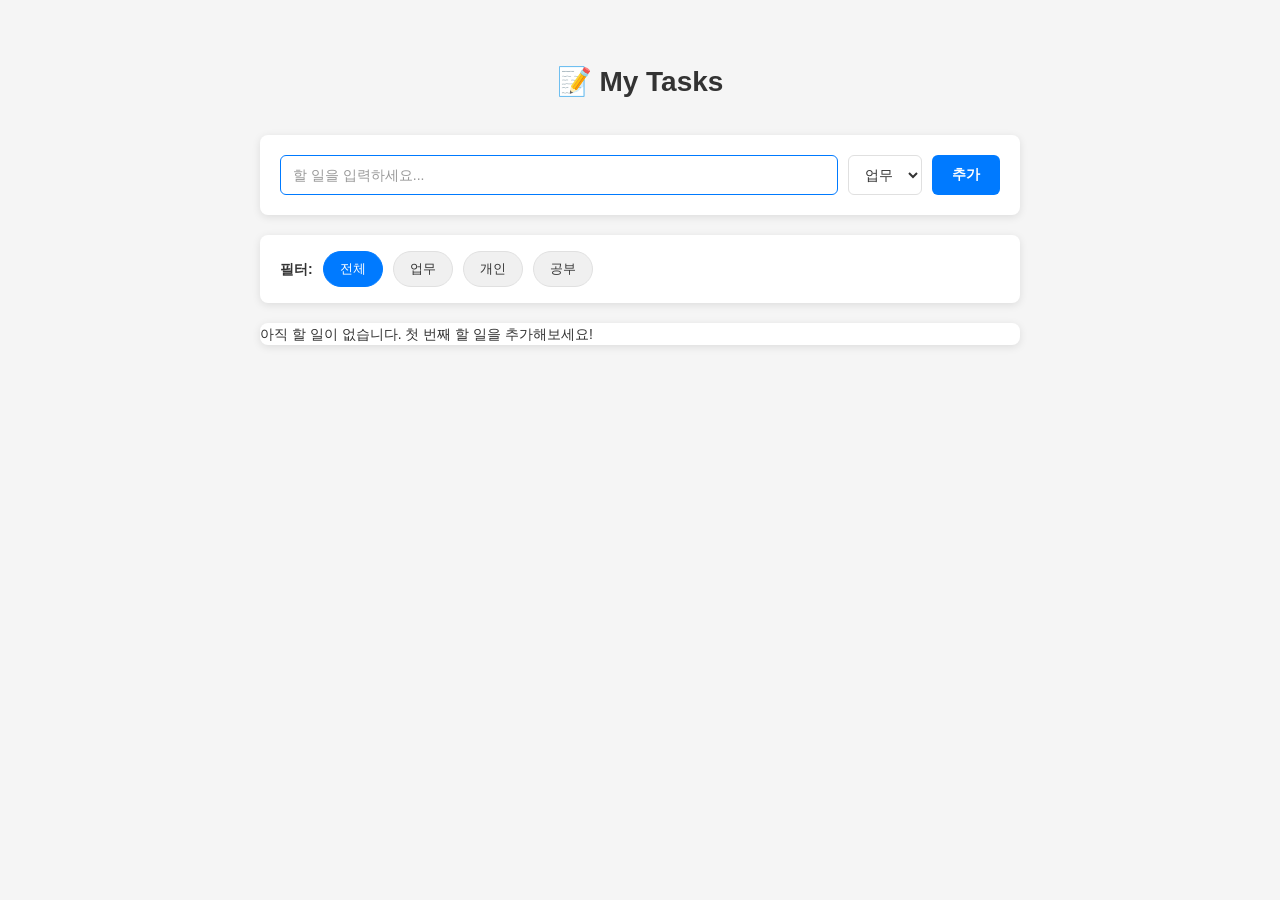
<file: study-02/index.html>
<!DOCTYPE html>
<html lang="ko">
<head>
  <meta charset="UTF-8">
  <meta name="viewport" content="width=device-width, initial-scale=1.0">
  <title>My Tasks - 할 일 관리 앱</title>
  <link rel="stylesheet" href="./styles.css">
</head>
<body>
  <div class="container">
    <!-- 제목 -->
    <h1>📝 My Tasks</h1>
    
    <!-- 입력 영역 -->
    <div class="input-section">
      <input 
        type="text" 
        id="todoInput" 
        placeholder="할 일을 입력하세요..."
        autocomplete="off"
      >
      <select id="categorySelect" class="category-select">
        <option value="work">업무</option>
        <option value="personal">개인</option>
        <option value="study">공부</option>
      </select>
      <button id="addBtn">추가</button>
    </div>
    
    <!-- 필터 섹션 -->
    <div class="filter-section">
      <span class="filter-label">필터:</span>
      <button class="filter-btn active" data-filter="all">전체</button>
      <button class="filter-btn" data-filter="work">업무</button>
      <button class="filter-btn" data-filter="personal">개인</button>
      <button class="filter-btn" data-filter="study">공부</button>
    </div>
    
    <!-- 할 일 목록 -->
    <ul id="todoList" class="todo-list"></ul>
  </div>
  
  <script src="./script.js"></script>
</body>
</html>
</file>
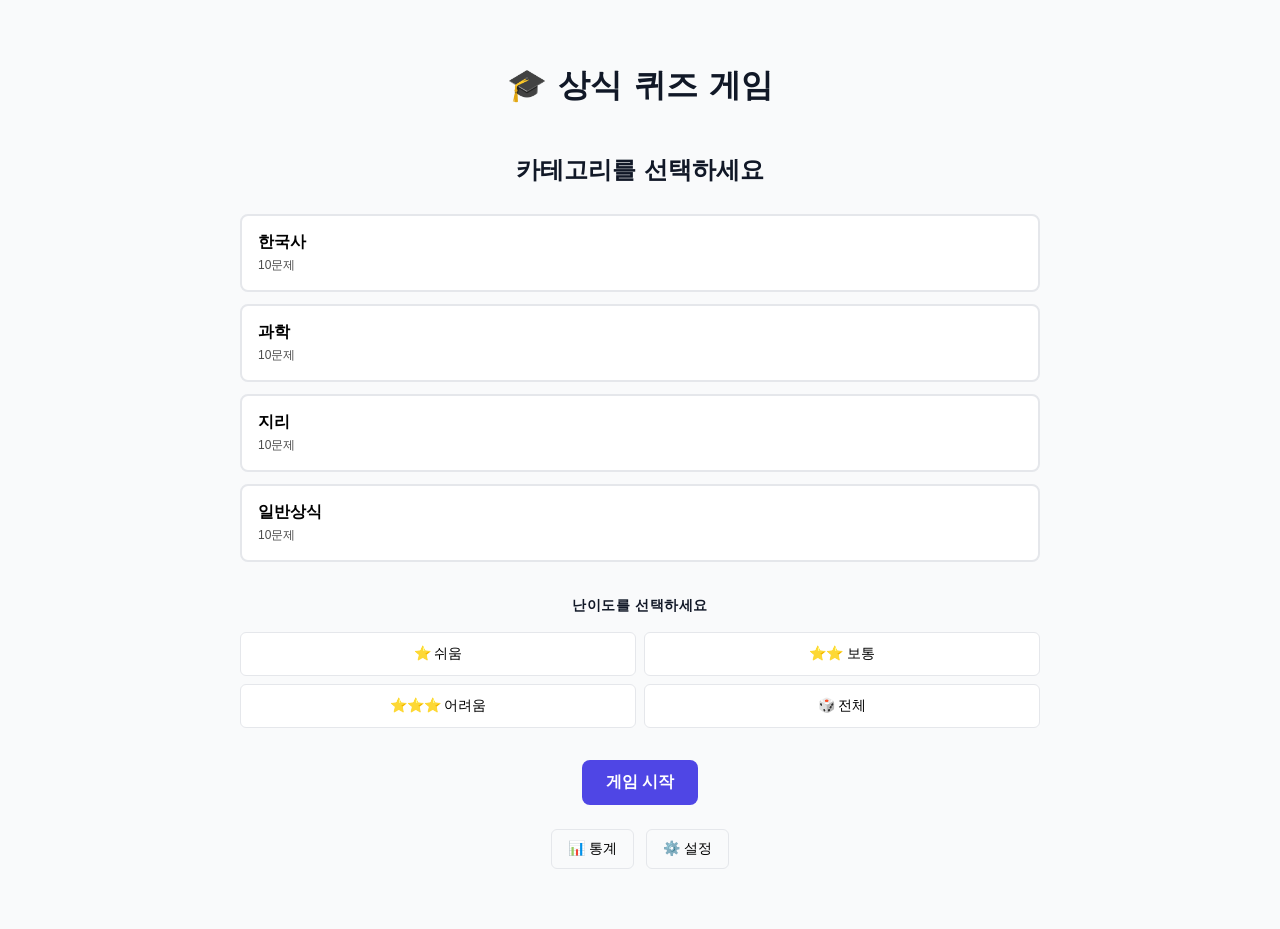
<file: study-03/index.html>
<!DOCTYPE html>
<html lang="ko">
<head>
  <meta charset="UTF-8">
  <meta name="viewport" content="width=device-width, initial-scale=1.0">
  <title>상식 퀴즈 게임</title>
  <link rel="stylesheet" href="./styles.css">
</head>
<body>
  <div class="container">
    <!-- 헤더 -->
    <header class="header">
      <h1>🎓 상식 퀴즈 게임</h1>
    </header>

    <!-- 메인 홈 화면 (screen-home) -->
    <div id="screenHome" class="screen active">
      <div class="home-content">
        <h2>카테고리를 선택하세요</h2>
        
        <!-- 카테고리 버튼 -->
        <div class="category-buttons">
          <button class="category-btn" onclick="selectCategory('korean')">
            <span class="category-title">한국사</span>
            <span class="category-count">10문제</span>
          </button>
          <button class="category-btn" onclick="selectCategory('science')">
            <span class="category-title">과학</span>
            <span class="category-count">10문제</span>
          </button>
          <button class="category-btn" onclick="selectCategory('geography')">
            <span class="category-title">지리</span>
            <span class="category-count">10문제</span>
          </button>
          <button class="category-btn" onclick="selectCategory('general')">
            <span class="category-title">일반상식</span>
            <span class="category-count">10문제</span>
          </button>
        </div>

        <!-- 난이도 선택 -->
        <div class="difficulty-section">
          <h3>난이도를 선택하세요</h3>
          <div class="difficulty-buttons">
            <button class="difficulty-btn difficulty-easy" onclick="selectDifficulty('easy')">
              ⭐ 쉬움
            </button>
            <button class="difficulty-btn difficulty-medium" onclick="selectDifficulty('medium')">
              ⭐⭐ 보통
            </button>
            <button class="difficulty-btn difficulty-hard" onclick="selectDifficulty('hard')">
              ⭐⭐⭐ 어려움
            </button>
            <button class="difficulty-btn difficulty-all" onclick="selectDifficulty('all')">
              🎲 전체
            </button>
          </div>
        </div>

        <!-- 게임 시작 버튼 -->
        <div class="button-group">
          <button id="startBtn" class="btn btn-primary" onclick="startGame()">게임 시작</button>
        </div>

        <!-- 통계 및 설정 -->
        <div class="footer-buttons">
          <button class="btn-icon" onclick="showStats()">📊 통계</button>
          <button class="btn-icon" onclick="showSettings()">⚙️ 설정</button>
        </div>
      </div>
    </div>

    <!-- 게임 진행 화면 (screen-game) -->
    <div id="screenGame" class="screen">
      <!-- 상단 정보 바 -->
      <div class="game-header">
        <div class="game-info">
          <span id="gameCategory" class="category-label">한국사</span>
          <span id="gameProgress" class="progress-text">문제 1/10</span>
        </div>
        <div class="game-score">
          <span id="gameScore" class="score-display">0점</span>
        </div>
      </div>

      <!-- 프로그래스 바 -->
      <div class="progress-bar-container">
        <div id="progressBar" class="progress-bar"></div>
      </div>

      <!-- 퀴즈 영역 -->
      <div class="quiz-container">
        <div class="quiz-content">
          <!-- 문제 -->
          <div class="question-section">
            <h2 id="questionText" class="question-text">문제를 불러오는 중...</h2>
            <div class="question-number" id="questionNumber">Q1/10</div>
          </div>

          <!-- 선택지 (보이지 않음 - STEP 1에서는 표시 전) -->
          <div id="optionsContainer" class="options-container"></div>

          <!-- 도움말 버튼 -->
          <div class="hint-section">
            <button id="hintBtn" class="btn btn-hint" onclick="showHint()">
              💡 도움말
            </button>
            <div id="hintText" class="hint-text" style="display: none;"></div>
          </div>

          <!-- 다음 버튼 (STEP 2에서 활성화) -->
          <div class="button-group">
            <button id="nextBtn" class="btn btn-secondary" onclick="nextQuestion()" style="display: none;">
              다음 문제 →
            </button>
          </div>
        </div>
      </div>

      <!-- 게임 나가기 버튼 -->
      <button id="exitBtn" class="btn btn-danger" onclick="exitGame()">게임 나가기</button>
    </div>

    <!-- 결과 화면 (screen-result) -->
    <div id="screenResult" class="screen">
      <div class="result-container">
        <div class="result-header">🎉 게임 완료!</div>
        <!-- 결과는 STEP 3에서 채워짐 -->
      </div>
    </div>

    <!-- 통계 화면 (screen-stats) -->
    <div id="screenStats" class="screen">
      <div class="stats-container">
        <!-- 통계는 STEP 3에서 채워짐 -->
      </div>
    </div>
  </div>

  <script src="./quizData.js"></script>
  <script src="./script.js"></script>
</body>
</html>
</file>
<file: study-02/styles.css>
/* ============================================
   CSS 변수 (Color Palette)
   ============================================ */
:root {
  --primary: #007AFF;
  --success: #34C759;
  --danger: #FF3B30;
  --bg: #F5F5F5;
  --card-bg: #FFFFFF;
  --text: #333333;
  --text-light: #999999;
  --border: #E0E0E0;
}

/* ============================================
   기본 스타일
   ============================================ */
* {
  margin: 0;
  padding: 0;
  box-sizing: border-box;
}

body {
  font-family: -apple-system, BlinkMacSystemFont, 'Segoe UI', Roboto, 'Helvetica Neue', Arial, sans-serif;
  background-color: var(--bg);
  color: var(--text);
  padding: 20px;
  font-size: 14px;
  line-height: 1.6;
}

/* ============================================
   컨테이너
   ============================================ */
.container {
  max-width: 800px;
  margin: 0 auto;
  padding: 40px 20px;
}

/* ============================================
   제목
   ============================================ */
h1 {
  font-size: 28px;
  font-weight: 700;
  text-align: center;
  margin-bottom: 30px;
  color: var(--text);
}

/* ============================================
   입력 영역
   ============================================ */
.input-section {
  display: flex;
  gap: 10px;
  background-color: var(--card-bg);
  padding: 20px;
  border-radius: 8px;
  margin-bottom: 20px;
  box-shadow: 0 2px 8px rgba(0, 0, 0, 0.1);
}

#todoInput {
  flex: 1;
  padding: 10px 12px;
  border: 1px solid var(--border);
  border-radius: 6px;
  font-size: 14px;
  outline: none;
  transition: border-color 0.3s ease;
}

#todoInput:focus {
  border-color: var(--primary);
}

#todoInput::placeholder {
  color: var(--text-light);
}

#addBtn {
  padding: 10px 20px;
  background-color: var(--primary);
  color: white;
  border: none;
  border-radius: 6px;
  font-size: 14px;
  font-weight: 600;
  cursor: pointer;
  transition: opacity 0.3s ease;
  white-space: nowrap;
}

#addBtn:hover {
  opacity: 0.85;
}

#addBtn:active {
  transform: scale(0.98);
}

/* ============================================
   카테고리 선택
   ============================================ */
.category-select {
  padding: 10px 12px;
  border: 1px solid var(--border);
  border-radius: 6px;
  font-size: 14px;
  background-color: white;
  color: var(--text);
  cursor: pointer;
  transition: border-color 0.3s ease;
  outline: none;
}

.category-select:focus {
  border-color: var(--primary);
}

/* ============================================
   필터 섹션
   ============================================ */
.filter-section {
  display: flex;
  align-items: center;
  gap: 10px;
  background-color: var(--card-bg);
  padding: 16px 20px;
  border-radius: 8px;
  margin-bottom: 20px;
  box-shadow: 0 2px 8px rgba(0, 0, 0, 0.1);
  flex-wrap: wrap;
}

.filter-label {
  font-weight: 600;
  color: var(--text);
  white-space: nowrap;
}

.filter-btn {
  padding: 8px 16px;
  background-color: #F0F0F0;
  color: var(--text);
  border: 1px solid var(--border);
  border-radius: 20px;
  font-size: 13px;
  cursor: pointer;
  transition: all 0.3s ease;
  white-space: nowrap;
}

.filter-btn:hover {
  background-color: #E8E8E8;
}

.filter-btn.active {
  background-color: var(--primary);
  color: white;
  border-color: var(--primary);
}

/* ============================================
   할 일 목록
   ============================================ */
.todo-list {
  list-style: none;
  background-color: var(--card-bg);
  border-radius: 8px;
  overflow: hidden;
  box-shadow: 0 2px 8px rgba(0, 0, 0, 0.1);
}

.todo-item {
  display: flex;
  align-items: center;
  gap: 12px;
  padding: 16px 20px;
  border-bottom: 1px solid var(--border);
  transition: all 0.3s ease;
}

.todo-item:last-child {
  border-bottom: none;
}

.todo-item:hover {
  background-color: #FAFAFA;
}

.todo-item.completed {
  opacity: 0.6;
}

.todo-item.completed .todo-text {
  text-decoration: line-through;
  color: var(--text-light);
}

/* ============================================
   체크박스
   ============================================ */
.todo-checkbox {
  width: 20px;
  height: 20px;
  cursor: pointer;
  flex-shrink: 0;
  accent-color: var(--success);
}

/* ============================================
   할 일 텍스트
   ============================================ */
.todo-text {
  flex: 1;
  user-select: none;
  word-break: break-word;
  color: var(--text);
  transition: color 0.3s ease;
}

/* ============================================
   카테고리 배지
   ============================================ */
.category-badge {
  padding: 4px 8px;
  border-radius: 4px;
  font-size: 11px;
  font-weight: 600;
  white-space: nowrap;
  flex-shrink: 0;
}

.category-badge.work {
  background-color: #E3F2FD;
  color: #1976D2;
}

.category-badge.personal {
  background-color: #FFF3E0;
  color: #E65100;
}

.category-badge.study {
  background-color: #F3E5F5;
  color: #7B1FA2;
}

/* ============================================
   삭제 버튼
   ============================================ */
.delete-btn {
  padding: 6px 10px;
  background-color: transparent;
  color: var(--danger);
  border: 1px solid var(--danger);
  border-radius: 4px;
  font-size: 12px;
  cursor: pointer;
  transition: all 0.3s ease;
  white-space: nowrap;
}

.delete-btn:hover {
  background-color: var(--danger);
  color: white;
}

/* ============================================
   반응형 디자인
   ============================================ */
@media (max-width: 768px) {
  .container {
    padding: 20px 10px;
  }

  h1 {
    font-size: 24px;
    margin-bottom: 20px;
  }

  .input-section {
    flex-direction: column;
    gap: 8px;
  }

  #addBtn {
    width: 100%;
  }

  .category-select {
    width: 100%;
  }

  .filter-section {
    gap: 8px;
  }

  .filter-label {
    width: 100%;
  }

  .filter-btn {
    flex: 1;
    min-width: 80px;
  }

  .todo-item {
    padding: 12px 16px;
    gap: 10px;
  }

  .category-badge {
    font-size: 10px;
  }

  .delete-btn {
    font-size: 11px;
    padding: 5px 8px;
  }
}

@media (max-width: 480px) {
  .container {
    padding: 16px 8px;
  }

  h1 {
    font-size: 20px;
    margin-bottom: 16px;
  }

  .input-section {
    padding: 16px;
  }

  .filter-section {
    padding: 12px 16px;
    gap: 6px;
  }

  .filter-label {
    font-size: 13px;
  }

  .filter-btn {
    font-size: 12px;
    padding: 6px 12px;
  }

  .todo-item {
    padding: 10px 12px;
  }

  .category-badge {
    font-size: 9px;
    padding: 3px 6px;
  }
}
</file>
<file: study-03/styles.css>
/* ===== CSS 변수 정의 ===== */
:root {
  --primary: #4F46E5;
  --success: #10B981;
  --danger: #EF4444;
  --bg: #F9FAFB;
  --card-bg: #FFFFFF;
  --text: #111827;
  --text-light: #6B7280;
  --border: #E5E7EB;
  --easy-color: #DBEAFE;
  --medium-color: #FCD34D;
  --hard-color: #FECACA;
  --all-color: #E9D5FF;
}

/* ===== 기본 스타일 ===== */
* {
  margin: 0;
  padding: 0;
  box-sizing: border-box;
}

body {
  font-family: system-ui, -apple-system, sans-serif;
  font-size: 16px;
  background-color: var(--bg);
  color: var(--text);
  padding: 20px;
  line-height: 1.6;
}

.container {
  max-width: 800px;
  margin: 0 auto;
  padding: 40px 0;
}

/* ===== 헤더 ===== */
.header {
  text-align: center;
  margin-bottom: 40px;
}

.header h1 {
  font-size: 32px;
  font-weight: 700;
  text-align: center;
  margin-bottom: 30px;
}

/* ===== 화면 전환 ===== */
.screen {
  display: none;
}

.screen.active {
  display: block;
}

/* ===== 홈 화면 ===== */
.home-content {
  text-align: center;
}

.home-content h2 {
  font-size: 24px;
  margin-bottom: 24px;
  font-weight: 600;
}

/* ===== 카테고리 버튼 ===== */
.category-buttons {
  display: flex;
  flex-direction: column;
  gap: 12px;
  margin-bottom: 32px;
}

.category-btn {
  display: flex;
  flex-direction: column;
  align-items: flex-start;
  justify-content: center;
  width: 100%;
  padding: 16px;
  border: 2px solid var(--border);
  border-radius: 8px;
  background-color: var(--card-bg);
  cursor: pointer;
  transition: all 0.2s ease;
  gap: 4px;
}

.category-btn:hover {
  background-color: rgba(79, 70, 229, 0.05);
  border-color: var(--primary);
  color: var(--primary);
}

.category-btn.active {
  background-color: var(--primary);
  color: white;
  border-color: var(--primary);
}

.category-title {
  font-weight: 600;
  font-size: 16px;
}

.category-count {
  font-size: 12px;
  opacity: 0.7;
}

/* ===== 난이도 선택 ===== */
.difficulty-section {
  margin-bottom: 32px;
}

.difficulty-section h3 {
  font-size: 14px;
  margin-bottom: 16px;
  font-weight: 600;
  text-transform: uppercase;
  letter-spacing: 0.5px;
}

.difficulty-buttons {
  display: grid;
  grid-template-columns: 1fr 1fr;
  gap: 8px;
}

.difficulty-btn {
  padding: 12px 16px;
  border: 1px solid var(--border);
  border-radius: 6px;
  background-color: var(--card-bg);
  cursor: pointer;
  transition: all 0.2s ease;
  font-size: 14px;
  font-weight: 500;
}

.difficulty-btn:hover {
  border-color: var(--primary);
  background-color: rgba(79, 70, 229, 0.05);
}

.difficulty-btn.active {
  color: var(--text);
  font-weight: 600;
}

.difficulty-easy.active {
  background-color: var(--easy-color);
  border-color: #0EA5E9;
}

.difficulty-medium.active {
  background-color: var(--medium-color);
  border-color: #F59E0B;
}

.difficulty-hard.active {
  background-color: var(--hard-color);
  border-color: #EF4444;
}

.difficulty-all.active {
  background-color: var(--all-color);
  border-color: #A855F7;
}

/* ===== 버튼 ===== */
.button-group {
  display: flex;
  gap: 12px;
  justify-content: center;
  margin-bottom: 24px;
  flex-wrap: wrap;
}

.btn {
  padding: 12px 24px;
  border: none;
  border-radius: 8px;
  font-size: 16px;
  font-weight: 600;
  cursor: pointer;
  transition: all 0.2s ease;
}

.btn-primary {
  background-color: var(--primary);
  color: white;
}

.btn-primary:hover {
  opacity: 0.9;
  transform: translateY(-2px);
}

.btn-secondary {
  background-color: var(--text-light);
  color: white;
}

.btn-secondary:hover {
  opacity: 0.9;
}

.btn-danger {
  background-color: var(--danger);
  color: white;
  margin-top: 16px;
}

.btn-danger:hover {
  opacity: 0.9;
}

.btn-hint {
  background-color: #FEF3C7;
  color: #D97706;
  font-weight: 500;
  margin-bottom: 12px;
}

.btn-hint:hover {
  background-color: #FDE68A;
}

.btn-icon {
  background-color: transparent;
  border: 1px solid var(--border);
  border-radius: 6px;
  padding: 10px 16px;
  cursor: pointer;
  transition: all 0.2s ease;
  font-size: 14px;
}

.btn-icon:hover {
  background-color: var(--primary);
  color: white;
  border-color: var(--primary);
}

/* ===== 푸터 버튼 ===== */
.footer-buttons {
  display: flex;
  gap: 12px;
  justify-content: center;
  margin-top: 24px;
}

/* ===== 게임 화면 - 헤더 ===== */
.game-header {
  display: flex;
  justify-content: space-between;
  align-items: center;
  margin-bottom: 20px;
  padding-bottom: 16px;
  border-bottom: 1px solid var(--border);
}

.game-info {
  display: flex;
  gap: 16px;
  align-items: center;
}

.category-label {
  font-weight: 600;
  background-color: var(--primary);
  color: white;
  padding: 4px 12px;
  border-radius: 4px;
  font-size: 12px;
  text-transform: uppercase;
  letter-spacing: 0.5px;
}

.progress-text {
  font-size: 14px;
  color: var(--text-light);
}

.game-score {
  display: flex;
  align-items: center;
}

.score-display {
  font-size: 18px;
  font-weight: 700;
  color: var(--primary);
}

/* ===== 프로그래스 바 ===== */
.progress-bar-container {
  background-color: var(--border);
  height: 6px;
  border-radius: 3px;
  margin-bottom: 30px;
  overflow: hidden;
}

#progressBar {
  background-color: var(--primary);
  height: 100%;
  transition: width 0.3s ease;
  width: 0%;
}

/* ===== 퀴즈 컨테이너 ===== */
.quiz-container {
  background-color: var(--card-bg);
  padding: 30px;
  border-radius: 12px;
  box-shadow: 0 2px 8px rgba(0, 0, 0, 0.08);
  margin-bottom: 20px;
}

.quiz-content {
  display: flex;
  flex-direction: column;
  gap: 20px;
}

/* ===== 질문 섹션 ===== */
.question-section {
  margin-bottom: 30px;
}

.question-text {
  font-size: 20px;
  font-weight: 600;
  line-height: 1.6;
  margin-bottom: 10px;
}

.question-number {
  color: var(--text-light);
  font-size: 14px;
}

/* ===== 선택지 컨테이너 ===== */
.options-container {
  display: flex;
  flex-direction: column;
  gap: 12px;
}

/* ===== 힌트 섹션 ===== */
.hint-section {
  display: flex;
  flex-direction: column;
  gap: 8px;
}

.hint-text {
  background-color: #FEF3C7;
  color: #92400E;
  padding: 12px;
  border-radius: 6px;
  border-left: 4px solid #D97706;
  font-size: 14px;
  line-height: 1.5;
}

/* ===== 반응형 디자인 ===== */
@media (max-width: 768px) {
  .container {
    padding: 20px 0;
  }

  .header h1 {
    font-size: 24px;
  }

  .difficulty-buttons {
    grid-template-columns: 1fr;
  }

  .btn {
    font-size: 14px;
    padding: 10px 16px;
  }

  .question-text {
    font-size: 18px;
  }

  .game-info {
    flex-direction: column;
    align-items: flex-start;
    gap: 8px;
  }
}

@media (max-width: 480px) {
  body {
    padding: 10px;
  }

  .container {
    padding: 20px 0;
  }

  .header h1 {
    font-size: 20px;
    margin-bottom: 20px;
  }

  .quiz-container {
    padding: 20px;
  }

  .question-text {
    font-size: 16px;
  }

  .category-btn {
    padding: 12px;
  }

  .footer-buttons {
    flex-direction: column;
  }

  .btn-icon {
    width: 100%;
  }
}
</file>
